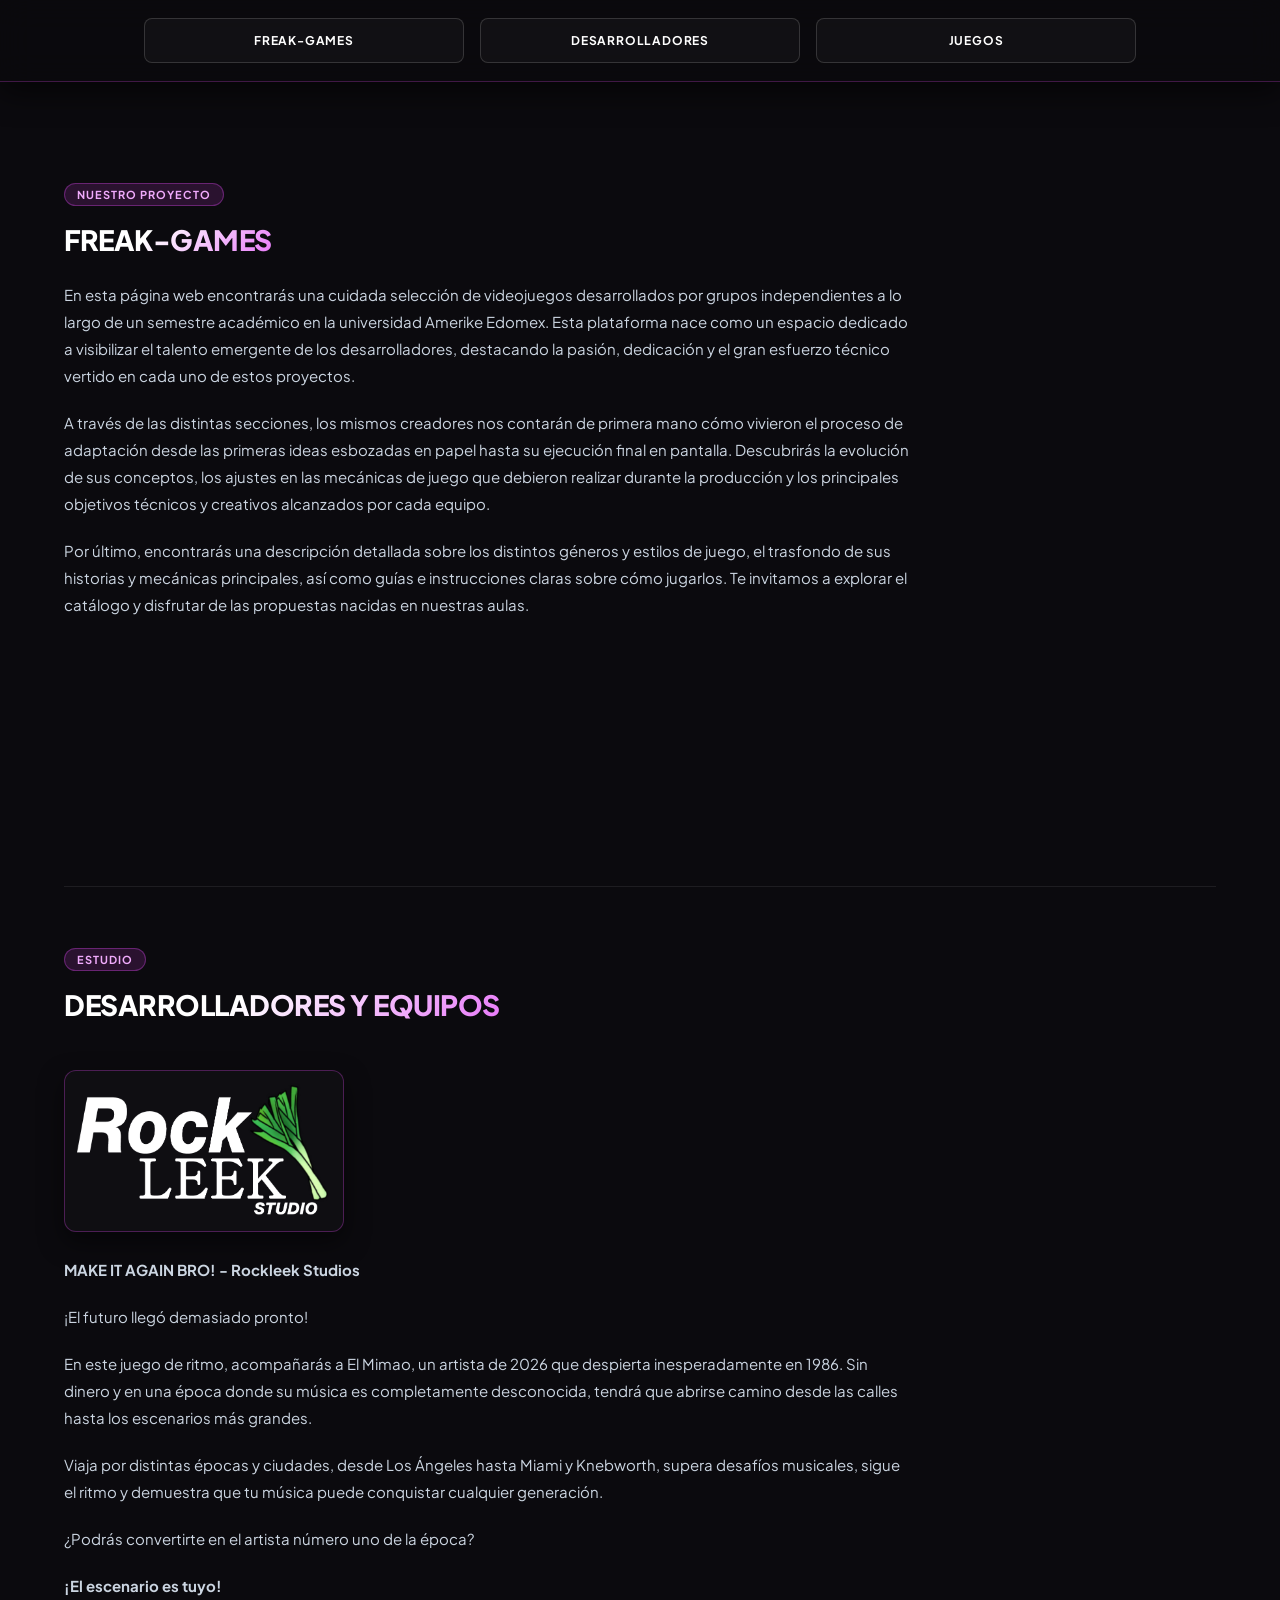
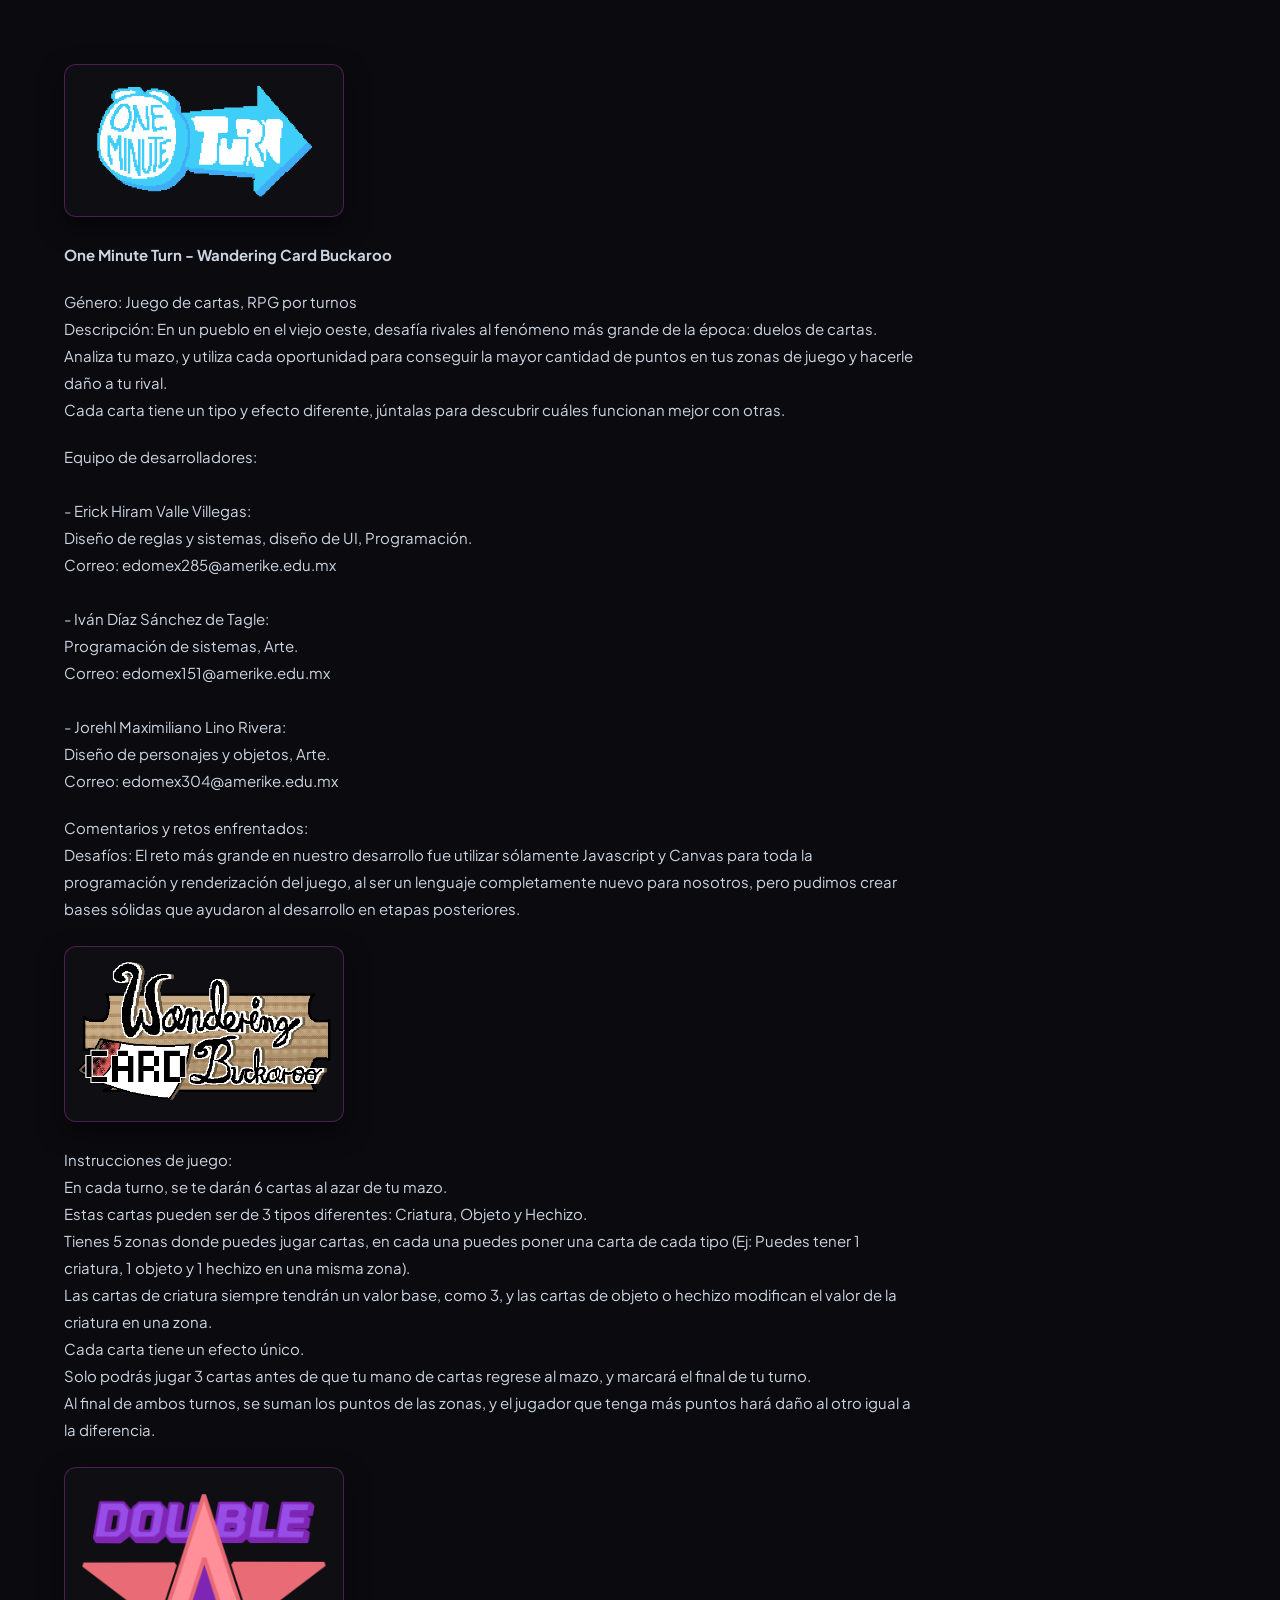
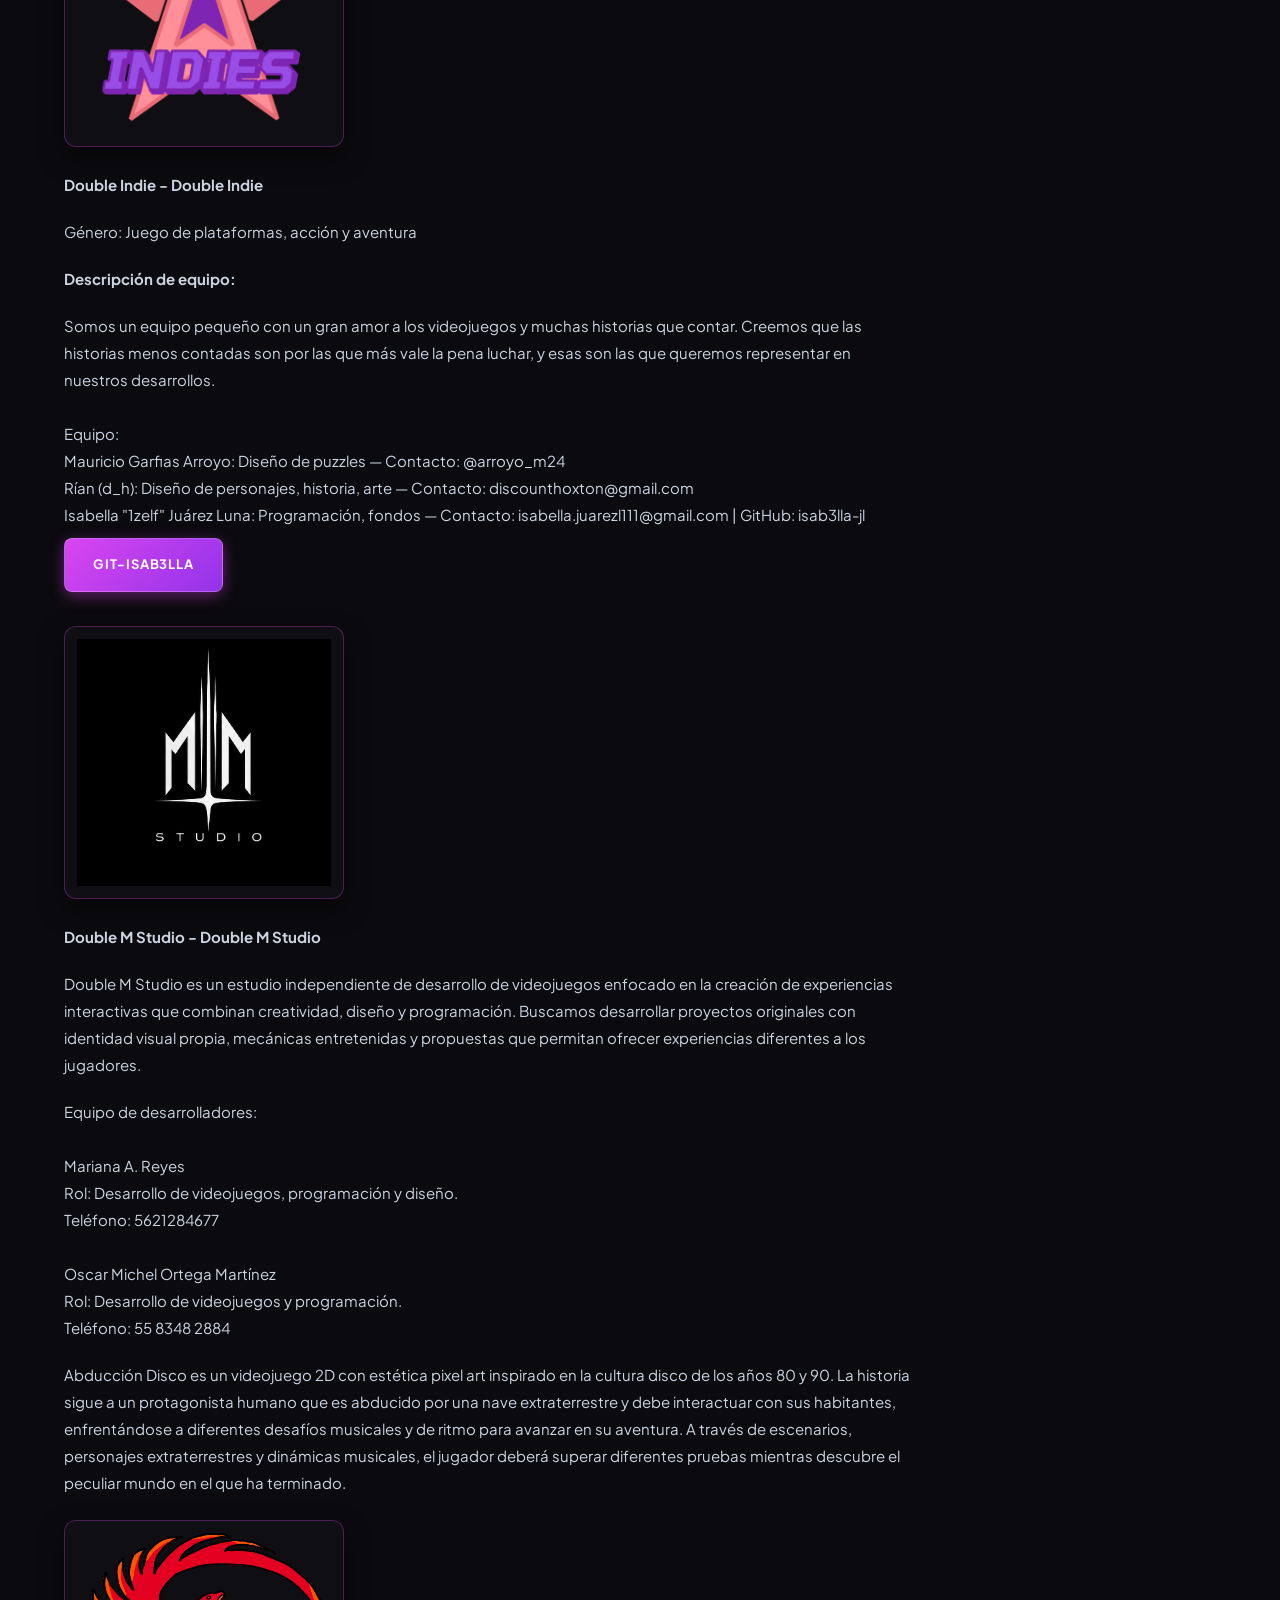
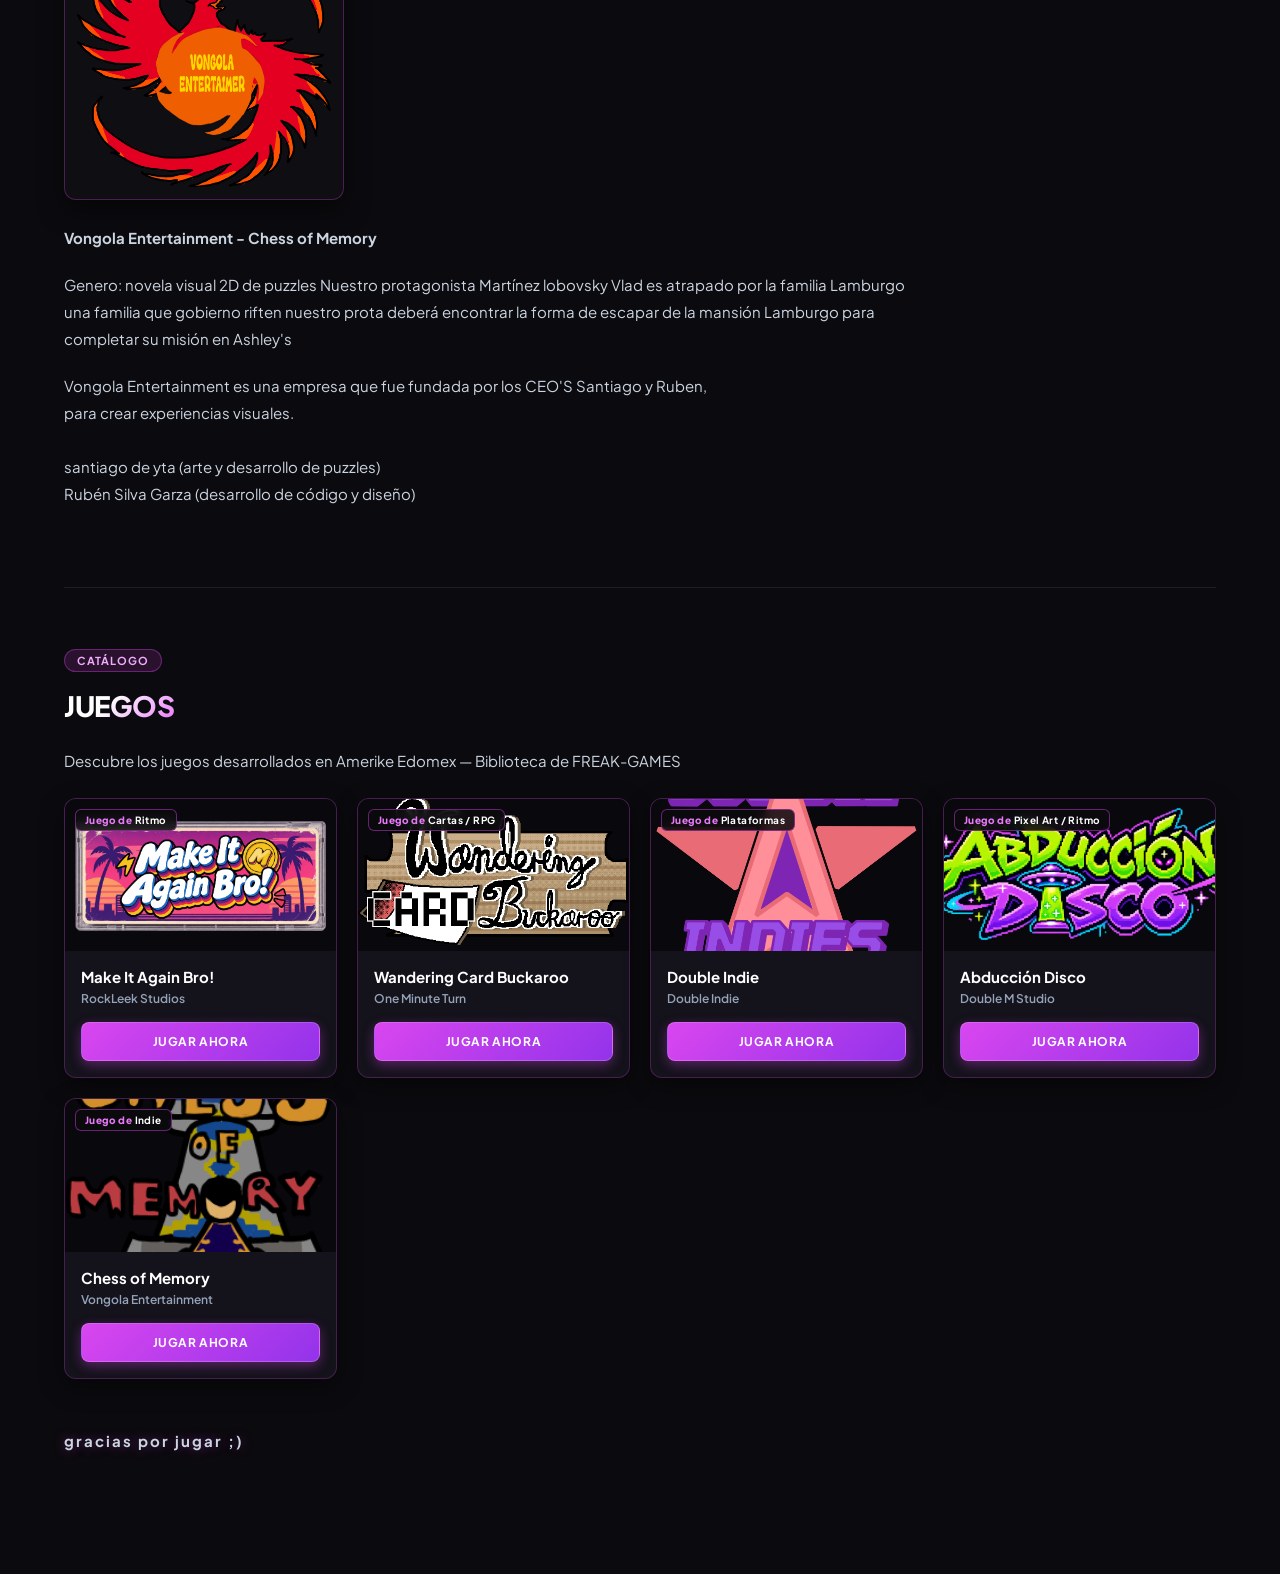
<file: FREAK-GAMES/index.html>
<!DOCTYPE html>
<html lang="es">
<head>
  <meta charset="UTF-8">
  <meta name="viewport" content="width=device-width, initial-scale=1.0">
  <title>Proyecto - FREAK-GAMES</title>
  
  <!-- Tipografía Moderna -->
  <link rel="preconnect" href="https://fonts.googleapis.com">
  <link rel="preconnect" href="https://fonts.gstatic.com" crossorigin>
  <link href="https://fonts.googleapis.com/css2?family=Plus+Jakarta+Sans:wght@400;600;700;800&display=swap" rel="stylesheet">

  <style>
    * {
      box-sizing: border-box;
      margin: 0;
      padding: 0;
    }

    html {
      scroll-behavior: smooth;
    }

    body {
      background-color: #0b0a0e;
      color: #ffffff;
      font-family: 'Plus Jakarta Sans', sans-serif;
      width: 100%;
      min-height: 100vh;
      overflow-x: hidden;
    }

    /* Navegación fija superior */
    .navbar {
      position: sticky;
      top: 0;
      z-index: 100;
      display: flex;
      justify-content: center;
      align-items: center;
      gap: 16px;
      padding: 18px 24px;
      background-color: rgba(11, 10, 14, 0.85);
      backdrop-filter: blur(16px);
      border-bottom: 1px solid rgba(217, 70, 239, 0.25);
      box-shadow: 0 10px 30px rgba(0, 0, 0, 0.6);
      width: 100%;
    }

    .nav-btn {
      flex: 1;
      max-width: 320px;
      padding: 14px 20px;
      font-family: 'Plus Jakarta Sans', sans-serif;
      font-size: 12px;
      font-weight: 700;
      letter-spacing: 0.8px;
      text-transform: uppercase;
      cursor: pointer;
      text-align: center;
      border-radius: 8px;
      border: 1px solid rgba(255, 255, 255, 0.15);
      background: rgba(255, 255, 255, 0.03);
      color: #ffffff;
      transition: all 0.25s cubic-bezier(0.4, 0, 0.2, 1);
      outline: none;
    }

    .nav-btn:hover {
      background: rgba(217, 70, 239, 0.12);
      border-color: #d946ef;
      color: #ffffff;
      box-shadow: 0 0 20px rgba(217, 70, 239, 0.35);
      transform: translateY(-2px);
    }

    .nav-btn:active {
      transform: translateY(1px);
    }

    /* Botón de URL / Enlace exterior */
    .btn-url {
      display: inline-block;
      padding: 14px 28px;
      font-family: 'Plus Jakarta Sans', sans-serif;
      font-size: 13px;
      font-weight: 700;
      letter-spacing: 0.8px;
      text-transform: uppercase;
      text-decoration: none;
      color: #ffffff;
      background: linear-gradient(135deg, #d946ef 0%, #9333ea 100%);
      border: 1px solid rgba(255, 255, 255, 0.2);
      border-radius: 8px;
      box-shadow: 0 4px 15px rgba(217, 70, 239, 0.4);
      transition: all 0.25s cubic-bezier(0.4, 0, 0.2, 1);
      cursor: pointer;
      margin: 10px 0;
    }

    .btn-url:hover {
      background: linear-gradient(135deg, #e879f9 0%, #a855f7 100%);
      box-shadow: 0 6px 25px rgba(217, 70, 239, 0.65);
      transform: translateY(-3px);
      color: #ffffff;
    }

    .btn-url:active {
      transform: translateY(1px);
      box-shadow: 0 2px 10px rgba(217, 70, 239, 0.3);
    }

    .content-area {
      padding: 40px 24px;
      width: 100%;
      max-width: 1200px;
      margin: 0 auto;
    }

    .section {
      min-height: 85vh;
      padding-top: 60px;
      padding-bottom: 60px;
      scroll-margin-top: 100px;
      border-bottom: 1px solid rgba(255, 255, 255, 0.08);
    }

    .section:last-child {
      border-bottom: none;
    }

    .badge {
      display: inline-block;
      padding: 4px 12px;
      background: rgba(217, 70, 239, 0.15);
      border: 1px solid rgba(217, 70, 239, 0.35);
      color: #f0abfc;
      border-radius: 20px;
      font-size: 11px;
      font-weight: 700;
      letter-spacing: 1px;
      text-transform: uppercase;
      margin-bottom: 16px;
    }

    .section h2 {
      font-size: 28px;
      font-weight: 800;
      letter-spacing: -0.5px;
      margin-bottom: 24px;
      background: linear-gradient(135deg, #ffffff 40%, #e879f9 100%);
      -webkit-background-clip: text;
      -webkit-text-fill-color: transparent;
      display: inline-block;
    }

    .section p {
      font-size: 15px;
      line-height: 1.8;
      color: #cbd5e1;
      margin-bottom: 20px;
      max-width: 850px;
    }

    .img-logo {
      max-width: 280px;
      height: auto;
      display: block;
      margin: 24px 0;
      border-radius: 12px;
      border: 1px solid rgba(217, 70, 239, 0.3);
      padding: 12px;
      background: rgba(255, 255, 255, 0.02);
      box-shadow: 0 10px 25px rgba(0, 0, 0, 0.5);
    }

    /*CUADRÍCULA DE JUEGOS (ESTILO CATÁLOGO) */
    .games-grid {
      display: grid;
      grid-template-columns: repeat(4, 1fr);
      gap: 20px;
      margin-top: 24px;
    }

    @media (max-width: 1024px) {
      .games-grid {
        grid-template-columns: repeat(2, 1fr);
      }
    }

    @media (max-width: 560px) {
      .games-grid {
        grid-template-columns: 1fr;
      }
    }

    .game-card {
      background-color: #14121b;
      border: 1px solid rgba(217, 70, 239, 0.25);
      border-radius: 12px;
      overflow: hidden;
      display: flex;
      flex-direction: column;
      box-shadow: 0 8px 24px rgba(0, 0, 0, 0.45);
      transition: transform 0.25s cubic-bezier(0.4, 0, 0.2, 1),
                  border-color 0.25s ease,
                  box-shadow 0.25s ease;
    }

    .game-card:hover {
      transform: translateY(-6px);
      border-color: #d946ef;
      box-shadow: 0 14px 30px rgba(217, 70, 239, 0.28);
    }

    .game-thumb {
      position: relative;
      width: 100%;
      aspect-ratio: 16 / 9;
      background-color: #09080c;
      overflow: hidden;
    }

    .game-thumb img {
      width: 100%;
      height: 100%;
      object-fit: cover;
      display: block;
      transition: transform 0.35s ease;
    }

    .game-card:hover .game-thumb img {
      transform: scale(1.05);
    }

    .game-badge {
      position: absolute;
      top: 10px;
      left: 10px;
      background: rgba(11, 10, 14, 0.85);
      backdrop-filter: blur(6px);
      border: 1px solid rgba(217, 70, 239, 0.45);
      color: #ffffff;
      font-size: 10px;
      font-weight: 700;
      padding: 4px 9px;
      border-radius: 6px;
      letter-spacing: 0.4px;
    }

    .game-badge span {
      color: #e879f9;
      font-weight: 800;
    }

    .game-body {
      padding: 16px;
      display: flex;
      flex-direction: column;
      justify-content: space-between;
      flex: 1;
      gap: 16px;
    }

    .game-info {
      display: flex;
      flex-direction: column;
      gap: 4px;
    }

    .game-title {
      font-size: 15px;
      font-weight: 700;
      color: #ffffff;
      line-height: 1.35;
    }

    .game-studio {
      font-size: 12px;
      font-weight: 600;
      color: #94a3b8;
    }

    .btn-play {
      display: block;
      width: 100%;
      padding: 11px 14px;
      font-family: 'Plus Jakarta Sans', sans-serif;
      font-size: 12px;
      font-weight: 700;
      letter-spacing: 0.6px;
      text-transform: uppercase;
      text-align: center;
      text-decoration: none;
      color: #ffffff;
      background: linear-gradient(135deg, #d946ef 0%, #9333ea 100%);
      border: 1px solid rgba(255, 255, 255, 0.18);
      border-radius: 8px;
      box-shadow: 0 4px 12px rgba(217, 70, 239, 0.35);
      transition: all 0.2s ease;
    }

    .btn-play:hover {
      background: linear-gradient(135deg, #e879f9 0%, #a855f7 100%);
      box-shadow: 0 6px 20px rgba(217, 70, 239, 0.6);
      filter: brightness(1.05);
    }

    .btn-play:active {
      transform: translateY(1px);
    }

    .fin-text {
      margin-top: 48px;
      font-weight: 700;
      color: #f0abfc;
      letter-spacing: 2px;
      text-shadow: 0 0 12px rgba(217, 70, 239, 0.4);
    }
  </style>
</head>
<body>

  <!-- Navegación superior -->
  <nav class="navbar">
    <button class="nav-btn" data-target="seccion-juegos-nombre">FREAK-GAMES</button>
    <button class="nav-btn" data-target="seccion-desarrolladores">DESARROLLADORES</button>
    <button class="nav-btn" data-target="seccion-juegos">JUEGOS</button>
  </nav>

  <!-- Contenido principal -->
  <main class="content-area">

    <section id="seccion-juegos-nombre" class="section">
      <span class="badge">NUESTRO PROYECTO</span>
      <br>
      <h2>FREAK-GAMES</h2>
      <p>
        En esta página web encontrarás una cuidada selección de videojuegos desarrollados por grupos independientes a lo largo de un semestre académico en la universidad Amerike Edomex. Esta plataforma nace como un espacio dedicado a visibilizar el talento emergente de los desarrolladores, destacando la pasión, dedicación y el gran esfuerzo técnico vertido en cada uno de estos proyectos.
      </p>
      <p>
        A través de las distintas secciones, los mismos creadores nos contarán de primera mano cómo vivieron el proceso de adaptación desde las primeras ideas esbozadas en papel hasta su ejecución final en pantalla. Descubrirás la evolución de sus conceptos, los ajustes en las mecánicas de juego que debieron realizar durante la producción y los principales objetivos técnicos y creativos alcanzados por cada equipo.
      </p>
      <p>
        Por último, encontrarás una descripción detallada sobre los distintos géneros y estilos de juego, el trasfondo de sus historias y mecánicas principales, así como guías e instrucciones claras sobre cómo jugarlos. Te invitamos a explorar el catálogo y disfrutar de las propuestas nacidas en nuestras aulas.
      </p>
    </section>

    <section id="seccion-desarrolladores" class="section">
      <span class="badge">ESTUDIO</span>
      <br>
      <h2>DESARROLLADORES Y EQUIPOS</h2>
      
      <!-- LOGO INTEGRADO -->
      <img src="img/RockLeek-logo.png" alt="Logo RockLeek Studio" class="img-logo">

      <p><strong>MAKE IT AGAIN BRO! - Rockleek Studios</strong></p>
      <p>¡El futuro llegó demasiado pronto!</p>
      <p>
        En este juego de ritmo, acompañarás a El Mimao, un artista de 2026 que despierta inesperadamente en 1986. Sin dinero y en una época donde su música es completamente desconocida, tendrá que abrirse camino desde las calles hasta los escenarios más grandes.
      </p>
      <p>
        Viaja por distintas épocas y ciudades, desde Los Ángeles hasta Miami y Knebworth, supera desafíos musicales, sigue el ritmo y demuestra que tu música puede conquistar cualquier generación.
      </p>
      <p>¿Podrás convertirte en el artista número uno de la época?</p>
      <p><strong>¡El escenario es tuyo!</strong></p><br>

      <!-- LOGO INTEGRADO -->
      <img src="img/OMTlogo.png" alt="Logo Wandering Card Buckaroo" class="img-logo">
      <p><strong>One Minute Turn - Wandering Card Buckaroo</strong></p>
      <p>
        Género: Juego de cartas, RPG por turnos<br>
        Descripción: En un pueblo en el viejo oeste, desafía rivales al fenómeno más grande de la época: duelos de cartas. Analiza tu mazo, y utiliza cada oportunidad para conseguir la mayor cantidad de puntos en tus zonas de juego y hacerle daño a tu rival.<br>
        Cada carta tiene un tipo y efecto diferente, júntalas para descubrir cuáles funcionan mejor con otras.
      </p>
    
      <p>
        Equipo de desarrolladores:<br><br>
        - Erick Hiram Valle Villegas:<br> Diseño de reglas y sistemas, diseño de UI, Programación.<br>Correo: edomex285@amerike.edu.mx<br><br>
        - Iván Díaz Sánchez de Tagle:<br> Programación de sistemas, Arte.<br>Correo: edomex151@amerike.edu.mx<br><br>
        - Jorehl Maximiliano Lino Rivera:<br> Diseño de personajes y objetos, Arte.<br>Correo: edomex304@amerike.edu.mx
      </p>

      <p>
        Comentarios y retos enfrentados:<br>
        Desafíos: El reto más grande en nuestro desarrollo fue utilizar sólamente Javascript y Canvas para toda la programación y renderización del juego, al ser un lenguaje completamente nuevo para nosotros, pero pudimos crear bases sólidas que ayudaron al desarrollo en etapas posteriores.
      </p>

      <!-- IMAGEN INTEGRADA -->
      <img src="img/OMTtitle.png" alt="Portada One Minute Turn" class="img-logo">
      <p>
        Instrucciones de juego:<br>
        En cada turno, se te darán 6 cartas al azar de tu mazo.<br>
        Estas cartas pueden ser de 3 tipos diferentes: Criatura, Objeto y Hechizo.<br>
        Tienes 5 zonas donde puedes jugar cartas, en cada una puedes poner una carta de cada tipo (Ej: Puedes tener 1 criatura, 1 objeto y 1 hechizo en una misma zona).<br>
        Las cartas de criatura siempre tendrán un valor base, como 3, y las cartas de objeto o hechizo modifican el valor de la criatura en una zona.<br>
        Cada carta tiene un efecto único.<br>
        Solo podrás jugar 3 cartas antes de que tu mano de cartas regrese al mazo, y marcará el final de tu turno.<br>
        Al final de ambos turnos, se suman los puntos de las zonas, y el jugador que tenga más puntos hará daño al otro igual a la diferencia.
      </p>

      <!-- LOGO INTEGRADO -->
      <img src="img/double-indie.png" alt="Logo Double Indie" class="img-logo">
      <p><strong>Double Indie - Double Indie</strong></p>
      <p>Género: Juego de plataformas, acción y aventura</p>
      <p><strong>Descripción de equipo:</strong></p>
      <p>
        Somos un equipo pequeño con un gran amor a los videojuegos y muchas historias que contar. Creemos que las historias menos contadas son por las que más vale la pena luchar, y esas son las que queremos representar en nuestros desarrollos.<br><br>
        Equipo:<br>
        Mauricio Garfias Arroyo: Diseño de puzzles — Contacto: @arroyo_m24<br>
        Rían (d_h): Diseño de personajes, historia, arte — Contacto: discounthoxton@gmail.com<br>
        Isabella "1zelf" Juárez Luna: Programación, fondos — Contacto: isabella.juarezl111@gmail.com | GitHub: isab3lla-jl<br>
        <a href="https://github.com/isab3lla-jl" target="_blank" class="btn-url">GIT-isab3lla</a>
      </p>

      <!-- LOGO INTEGRADO -->
      <img src="img/M&Mstudio.jpg" alt="Logo Double M Studio" class="img-logo">
      <p><strong>Double M Studio - Double M Studio</strong></p>
      <p>
        Double M Studio es un estudio independiente de desarrollo de videojuegos enfocado en la creación de experiencias interactivas que combinan creatividad, diseño y programación. Buscamos desarrollar proyectos originales con identidad visual propia, mecánicas entretenidas y propuestas que permitan ofrecer experiencias diferentes a los jugadores.
      </p>

      <p>
        Equipo de desarrolladores:<br><br>
        Mariana A. Reyes<br>
        Rol: Desarrollo de videojuegos, programación y diseño.<br>
        Teléfono: 5621284677<br><br>
        Oscar Michel Ortega Martínez<br>
        Rol: Desarrollo de videojuegos y programación.<br>
        Teléfono: 55 8348 2884
      </p>

      <p>
        Abducción Disco es un videojuego 2D con estética pixel art inspirado en la cultura disco de los años 80 y 90. La historia sigue a un protagonista humano que es abducido por una nave extraterrestre y debe interactuar con sus habitantes, enfrentándose a diferentes desafíos musicales y de ritmo para avanzar en su aventura.
        A través de escenarios, personajes extraterrestres y dinámicas musicales, el jugador deberá superar diferentes pruebas mientras descubre el peculiar mundo en el que ha terminado.
      </p>

      <!-- LOGO INTEGRADO -->
      <img src="img/vongola-entertaimer.png" alt="Log Vongola Enteortainment" class="img-logo">
      <p><strong>Vongola Entertainment - Chess of Memory</strong></p>
      <p>
        Genero: novela visual 2D de puzzles

Nuestro protagonista Martínez lobovsky Vlad es atrapado por la familia Lamburgo una familia que gobierno riften nuestro prota deberá encontrar la forma de escapar de la mansión Lamburgo para completar su misión en Ashley's
      </p>

      <p>
        Vongola Entertainment es una empresa que fue fundada por los CEO'S Santiago y Ruben,
        <br> para crear experiencias visuales.<br>

<br>santiago de yta (arte y desarrollo de puzzles)<br>
Rubén Silva Garza (desarrollo de código y diseño)
      </p>

      <p>
         </p>
    </section>

    <section id="seccion-juegos" class="section">
      <span class="badge">CATÁLOGO</span>
      <br>
      <h2>JUEGOS</h2>
      <p>Descubre los juegos desarrollados en Amerike Edomex — Biblioteca de FREAK-GAMES</p>

      <!-- Cuadrícula de tarjetas estilo catálogo -->
      <div class="games-grid">

        <!-- Tarjeta 1 -->
        <article class="game-card">
          <div class="game-thumb">
            <span class="game-badge"><span>Juego de </span> Ritmo</span>
            <img src="img/makeitagain-logo.png" alt="Make It Again Bro!">
          </div>
          <div class="game-body">
            <div class="game-info">
              <h3 class="game-title">Make It Again Bro!</h3>
              <span class="game-studio">RockLeek Studios</span>
            </div>
            <a href="https://youtu.be/dQw4w9WgXcQ?si=1DALbe4afAXchjdf" target="_blank" class="btn-play">
              Jugar ahora
            </a>
          </div>
        </article>

        <!-- Tarjeta 2 -->
        <article class="game-card">
          <div class="game-thumb">
            <span class="game-badge"><span>Juego de </span> Cartas / RPG</span>
            <img src="img/OMTtitle.png" alt="One Minute Turn">
          </div>
          <div class="game-body">
            <div class="game-info">
              <h3 class="game-title">Wandering Card Buckaroo</h3>
              <span class="game-studio">One Minute Turn</span>
            </div>
            <a href="https://youtu.be/dQw4w9WgXcQ?si=1DALbe4afAXchjdf" target="_blank" class="btn-play">
              Jugar ahora
            </a>
          </div>
        </article>

        <!-- Tarjeta 3 -->
        <article class="game-card">
          <div class="game-thumb">
            <span class="game-badge"><span>Juego de </span> Plataformas</span>
            <img src="img/double-indie.png" alt="Proyecto Double Indie">
          </div>
          <div class="game-body">
            <div class="game-info">
              <h3 class="game-title">Double Indie</h3>
              <span class="game-studio">Double Indie</span>
            </div>
            <a href="https://youtu.be/dQw4w9WgXcQ?si=1DALbe4afAXchjdf" target="_blank" class="btn-play">
              Jugar ahora
            </a>
          </div>
        </article>

        <!-- Tarjeta 4 -->
        <article class="game-card">
          <div class="game-thumb">
            <span class="game-badge"><span>Juego de </span> Pixel Art / Ritmo</span>
            <img src="img/Abducción Disco.png" alt="Abducción Disco">
          </div>
          <div class="game-body">
            <div class="game-info">
              <h3 class="game-title">Abducción Disco</h3>
              <span class="game-studio">Double M Studio</span>
            </div>
            <a href="https://youtu.be/dQw4w9WgXcQ?si=1DALbe4afAXchjdf" target="_blank" class="btn-play">
              Jugar ahora
            </a>
          </div>
        </article>

        <!-- Tarjeta 5 -->
        <article class="game-card">
          <div class="game-thumb">
            <span class="game-badge"><span>Juego de </span> Indie</span>
            <img src="img/chess-of-memory.png" alt="Chess of Memory">
          </div>
          <div class="game-body">
            <div class="game-info">
              <h3 class="game-title">Chess of Memory</h3>
              <span class="game-studio">Vongola Entertainment</span>
            </div>
            <a href="https://youtu.be/dQw4w9WgXcQ?si=1DALbe4afAXchjdf" target="_blank" class="btn-play">
              Jugar ahora
            </a>
          </div>
        </article>

      </div>

      <p class="fin-text">gracias por jugar ;)</p>
    </section>

  </main>

  <!-- Desplazamiento interactivo -->
  <script>
    document.addEventListener('DOMContentLoaded', () => {
      const navButtons = document.querySelectorAll('.nav-btn');

      navButtons.forEach(button => {
        button.addEventListener('click', () => {
          const targetId = button.getAttribute('data-target');
          const targetSection = document.getElementById(targetId);

          if (targetSection) {
            targetSection.scrollIntoView({
              behavior: 'smooth'
            });
          }
        });
      });
    });
  </script>
</body>
</html>
</file>
